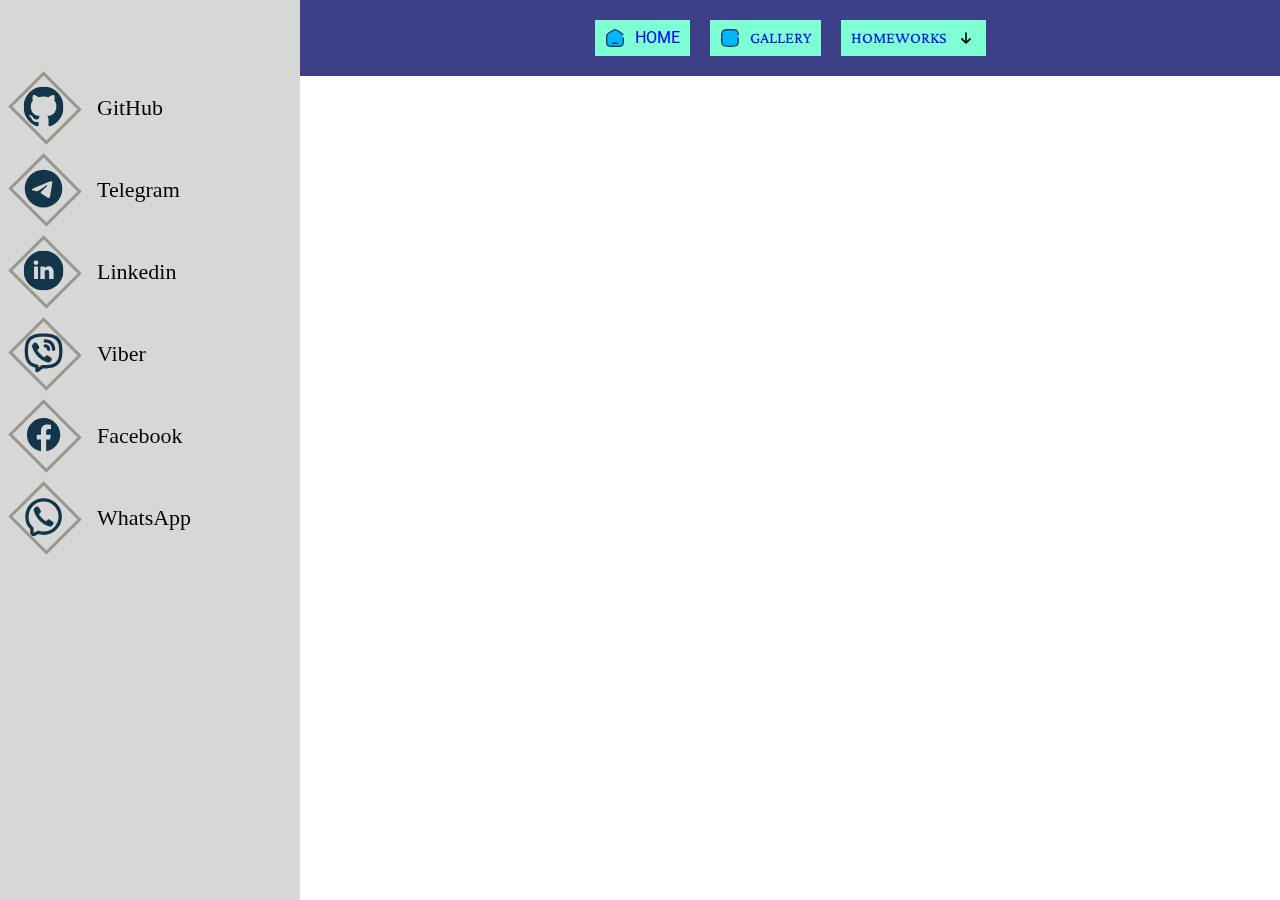
<file: index.html>
<!DOCTYPE html>
<html lang="en">


<head>
    <meta charset="UTF-8">
    <meta name="viewport" content="width=device-width, initial-scale=1.0">
    <link rel="preconnect" href="https://fonts.googleapis.com">
<link rel="preconnect" href="https://fonts.gstatic.com" crossorigin>
<link href="https://fonts.googleapis.com/css2?family=Architects+Daughter&family=Roboto&display=swap" rel="stylesheet">
<link rel="stylesheet" href="https://fonts.googleapis.com/css2?family=Crimson+Pro">
<link rel="preconnect" href="https://fonts.googleapis.com">
<link rel="preconnect" href="https://fonts.gstatic.com" crossorigin>
<link href="https://fonts.googleapis.com/css2?family=Courgette&display=swap" rel="stylesheet">
    <title>Document</title>
    <link rel="stylesheet" href="../css/styles.css">
</head>
<body>
    <div class="sidebar">
		<ul class="sidebar-list">
			<li>
				<a class="sidebar-link" href="#">
					<span>
						<svg>
							<use href="../images/icons/sprite.svg#github"></use>
						</svg>
					</span>
					GitHub
				</a>
			</li>
            <li>
				<a class="sidebar-link" href="#">
					<span>
						<svg>
							<use href="../images/icons/sprite.svg#telegram"></use>
						</svg>
					</span>
					Telegram
				</a>
			</li>
            <li>
				<a class="sidebar-link" href="#">
					<span>
						<svg>
							<use href="../images/icons/sprite.svg#linkedin"></use>
						</svg>
					</span>
					Linkedin
				</a>
			</li>
            <li>
            <a class="sidebar-link" href="#">
                <span>
                    <svg>
                        <use href="../images/icons/sprite.svg#viber"></use>
                    </svg>
                </span>
                Viber
            </a>
        </li>
        <li>
            <a class="sidebar-link" href="#">
                <span>
                    <svg>
                        <use href="../images/icons/sprite.svg#facebook"></use>
                    </svg>
                </span>
                Facebook
            </a>
        </li>
        <li>
            <a class="sidebar-link" href="#">
                <span>
                    <svg>
                        <use href="../images/icons/sprite.svg#whatsapp"></use>
                    </svg>
                </span>
                WhatsApp
            </a>
        </li>
		</ul>
	</div>
   <div class="wrap">
    <header class="header">
        <div class="container">
            <ul class="list">
                <li>
                    <a href="../index.html" class="background">
                        <svg class="icon">
                            <use href="#home"></use>
                        </svg>
                        Home
                    </a>
                </li>
                <li>
                    <a href="/main/position.html" class="background-1">
                        <svg class="icon">
                            <use href="#gallery"></use>
                        </svg>
                        Gallery
                    </a>
                </li>
                <li>
                    <a href="#" class="background-2">
                        <svg class="icon-1">
                            <use href="#down"></use>
                        </svg>
                        Homeworks
                    </a>
                    <ul class="works">
                        <li>
                            <a href="/main/table.html">table</a>
                        </li>
                        <li>
                            <a href="/main/block.html">inline-block</a>
                        </li>
                        <li>
                            <a href="/main/float.html">float</a>
                        </li>
                        <li>
                            <a href="#" class="background-3">
                                <svg class="icon-1">
                                    <use href="#right"></use>
                                </svg>
                                layauts
                            </a>
                            <ul class="layauts">
                                <li>
                                    <a href="/main/flex.html">flex</a>
                                </li>
                            </ul>
                        </li> 
                    </ul>
                </li>
            </ul>
        </div>
            </header>
   </div>
    <svg xmlns="http://www.w3.org/2000/svg">
        <symbol viewBox="0 0 24 24" id="home">
            <path stroke="#1C274C" stroke-linecap="round" stroke-width="1.5" d="M22 12.204v1.521c0 3.9 0 5.851-1.172 7.063C19.657 22 17.771 22 14 22h-4c-3.771 0-5.657 0-6.828-1.212C2 19.576 2 17.626 2 13.725v-1.521c0-2.289 0-3.433.52-4.381.518-.949 1.467-1.537 3.364-2.715l2-1.241C9.889 2.622 10.892 2 12 2c1.108 0 2.11.622 4.116 1.867l2 1.241c1.897 1.178 2.846 1.766 3.365 2.715M15 18H9"/>
    </symbol>
    <symbol viewBox="0 0 24 24" id="gallery"> 
        <circle cx="16" cy="8" r="2" stroke="#1C274C" stroke-width="1.5"/>
        <path stroke="#1C274C" stroke-linecap="round" stroke-width="1.5" d="m2 12.5 1.752-1.533a2.3 2.3 0 0 1 3.14.105l4.29 4.29a2 2 0 0 0 2.564.222l.299-.21a3 3 0 0 1 3.731.225L21 18.5"/>
        <path stroke="#1C274C" stroke-linecap="round" stroke-width="1.5" d="M22 12c0 4.714 0 7.071-1.465 8.535C19.072 22 16.714 22 12 22s-7.071 0-8.536-1.465C2 19.072 2 16.714 2 12s0-7.071 1.464-8.536C4.93 2 7.286 2 12 2c4.714 0 7.071 0 8.535 1.464.974.974 1.3 2.343 1.41 4.536"/>
    </symbol>
    <symbol viewBox="0 0 24 24" id="down">
        <path stroke="#000" stroke-linecap="round" stroke-linejoin="round" stroke-width="2" d="M12 6v12m0 0-5-5m5 5 5-5"/>
</symbol>
<symbol viewBox="0 0 24 24" id="right">
    <path stroke="#000" stroke-linecap="round" stroke-linejoin="round" stroke-width="2" d="M6 12h12m0 0-5-5m5 5-5 5"/>
</symbol>
    </svg>
</body>
</html>
</file>
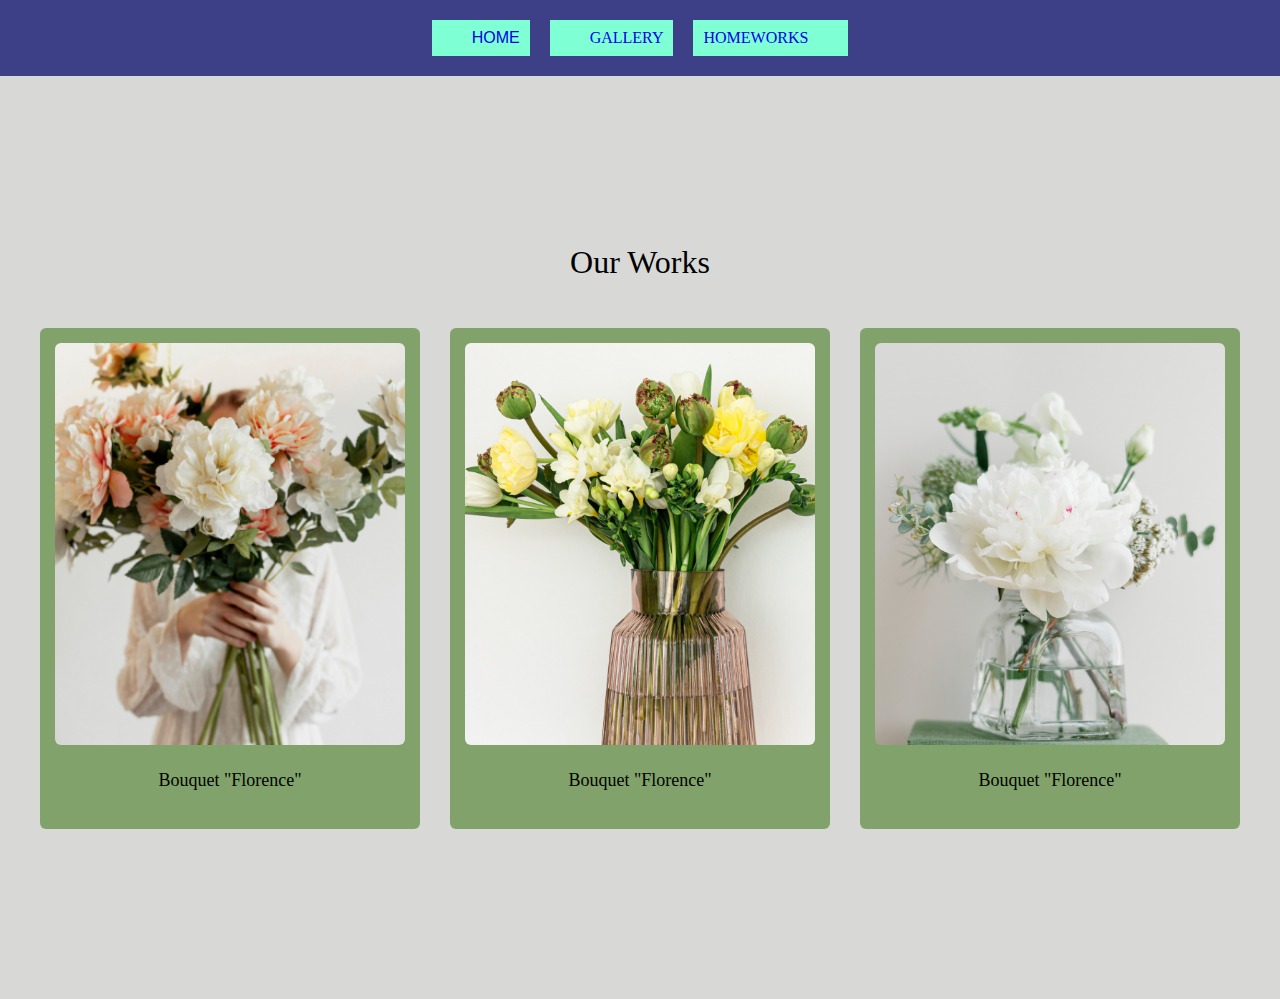
<file: header/position.html>
<!DOCTYPE html>
<html lang="en">
<head>
    <meta charset="UTF-8">
    <meta name="viewport" content="width=device-width, initial-scale=1.0">
    <title>Document</title>
    <link rel="stylesheet" href="../css/styles.css">
</head>
<body>
    <header class="header">
        <div class="container">
            <ul class="list">
                <li>
                    <a href="../header/header.html">Home</a>
                </li>
                <li>
                    <a href="../header/position.html">Gallery</a>
                </li>
                <li>
                    <a href="#">Homeworks</a>
                    <ul class="works">
                        <li>
                            <a href="../header/table.html">table</a>
                        </li>
                        <li>
                            <a href="../header/block.html">inline-block</a>
                        </li>
                        <li>
                            <a href="../header/float.html">float</a>
                        </li>
                        <li>
                            <a href="#">layauts</a>
                            <ul class="layauts">
                                <li>
                                    <a href="../header/flex.html">flex</a>
                                </li>
                            </ul>
                        </li> 
                    </ul>
                </li>
            </ul>
        </div>
            </header>
    <section class="feature">
        <div class="gallery-container">
            <h2 class="feature-title subtitle">Our Works</h2>
            <div class="feature-cards">
                <div class="feature-card">
                    <div class="feature-card-1">
                        <img src="../images/Rectangle 87.jpg" alt="card" width="320" height="402">
                    </div>
                    <p>Lorem ipsum dolor sit amet consectetur adipisicing elit. Ullam vel atque repellendus dolor eos accusamus autem similique. Iusto, impedit nisi ut vel laborum nulla! Omnis numquam cum totam sapiente natus?Lorem ipsum dolor sit amet consectetur adipisicing elit. Ullam vel atque repellendus dolor eos accusamus autem similique. Iusto, impedit nisi ut vel laborum nulla! Omnis numquam cum totam sapiente natus?Lorem ipsum dolor sit amet consectetur adipisicing elit. Ullam vel atque repellendus dolor eos accusamus autem similique. Iusto, impedit nisi ut vel laborum nulla! Omnis numquam cum totam sapiente natus?Lorem ipsum dolor sit amet consectetur adipisicing elit. Ullam vel atque repellendus dolor eos accusamus autem similique. Iusto, impedit nisi ut vel laborum nulla! Omnis numquam cum totam sapiente natus?Lorem ipsum dolor sit amet consectetur adipisicing elit. Ullam vel atque repellendus dolor eos accusamus autem similique. Iusto, impedit nisi ut vel laborum nulla! Omnis numquam cum totam sapiente natus?Lorem ipsum dolor sit amet consectetur adipisicing elit. Ullam vel atque repellendus dolor eos accusamus autem similique. Iusto, impedit nisi ut vel laborum nulla! Omnis numquam cum totam sapiente natus?</p>
                    <h3 class="feature-card-title">Bouquet "Florence"</h3>
                </div>
                <div class="feature-card">
                    <div class="feature-card-1">
                        <img src="../images/glass-vase-with-flowers-in-the-interior-of-the-room 1.jpg" alt="card" width="320" height="402">
                    </div>
                    <p>Lorem ipsum dolor sit amet consectetur adipisicing elit. Ullam vel atque repellendus dolor eos accusamus autem similique. Iusto, impedit nisi ut vel laborum nulla! Omnis numquam cum totam sapiente natus?Lorem ipsum dolor sit amet consectetur adipisicing elit. Ullam vel atque repellendus dolor eos accusamus autem similique. Iusto, impedit nisi ut vel laborum nulla! Omnis numquam cum totam sapiente natus?Lorem ipsum dolor sit amet consectetur adipisicing elit. Ullam vel atque repellendus dolor eos accusamus autem similique. Iusto, impedit nisi ut vel laborum nulla! Omnis numquam cum totam sapiente natus?Lorem ipsum dolor sit amet consectetur adipisicing elit. Ullam vel atque repellendus dolor eos accusamus autem similique. Iusto, impedit nisi ut vel laborum nulla! Omnis numquam cum totam sapiente natus?Lorem ipsum dolor sit amet consectetur adipisicing elit. Ullam vel atque repellendus dolor eos accusamus autem similique. Iusto, impedit nisi ut vel laborum nulla! Omnis numquam cum totam sapiente natus?Lorem ipsum dolor sit amet consectetur adipisicing elit. Ullam vel atque repellendus dolor eos accusamus autem similique. Iusto, impedit nisi ut vel laborum nulla! Omnis numquam cum totam sapiente natus?</p>
                    <h3 class="feature-card-title">Bouquet "Florence"</h3>
                </div>
                <div class="feature-card">
                    <div class="feature-card-1">
                        <img src="../images/Rectangle 82.jpg" alt="card" width="320" height="402">
                    </div>
                    <p>Lorem ipsum dolor sit amet consectetur adipisicing elit. Ullam vel atque repellendus dolor eos accusamus autem similique. Iusto, impedit nisi ut vel laborum nulla! Omnis numquam cum totam sapiente natus?Lorem ipsum dolor sit amet consectetur adipisicing elit. Ullam vel atque repellendus dolor eos accusamus autem similique. Iusto, impedit nisi ut vel laborum nulla! Omnis numquam cum totam sapiente natus?Lorem ipsum dolor sit amet consectetur adipisicing elit. Ullam vel atque repellendus dolor eos accusamus autem similique. Iusto, impedit nisi ut vel laborum nulla! Omnis numquam cum totam sapiente natus?Lorem ipsum dolor sit amet consectetur adipisicing elit. Ullam vel atque repellendus dolor eos accusamus autem similique. Iusto, impedit nisi ut vel laborum nulla! Omnis numquam cum totam sapiente natus?Lorem ipsum dolor sit amet consectetur adipisicing elit. Ullam vel atque repellendus dolor eos accusamus autem similique. Iusto, impedit nisi ut vel laborum nulla! Omnis numquam cum totam sapiente natus?Lorem ipsum dolor sit amet consectetur adipisicing elit. Ullam vel atque repellendus dolor eos accusamus autem similique. Iusto, impedit nisi ut vel laborum nulla! Omnis numquam cum totam sapiente natus?</p>
                    <h3 class="feature-card-title">Bouquet "Florence"</h3>
                </div>
            </div>
        </div>
            </section>
</body>
</html>
</file>
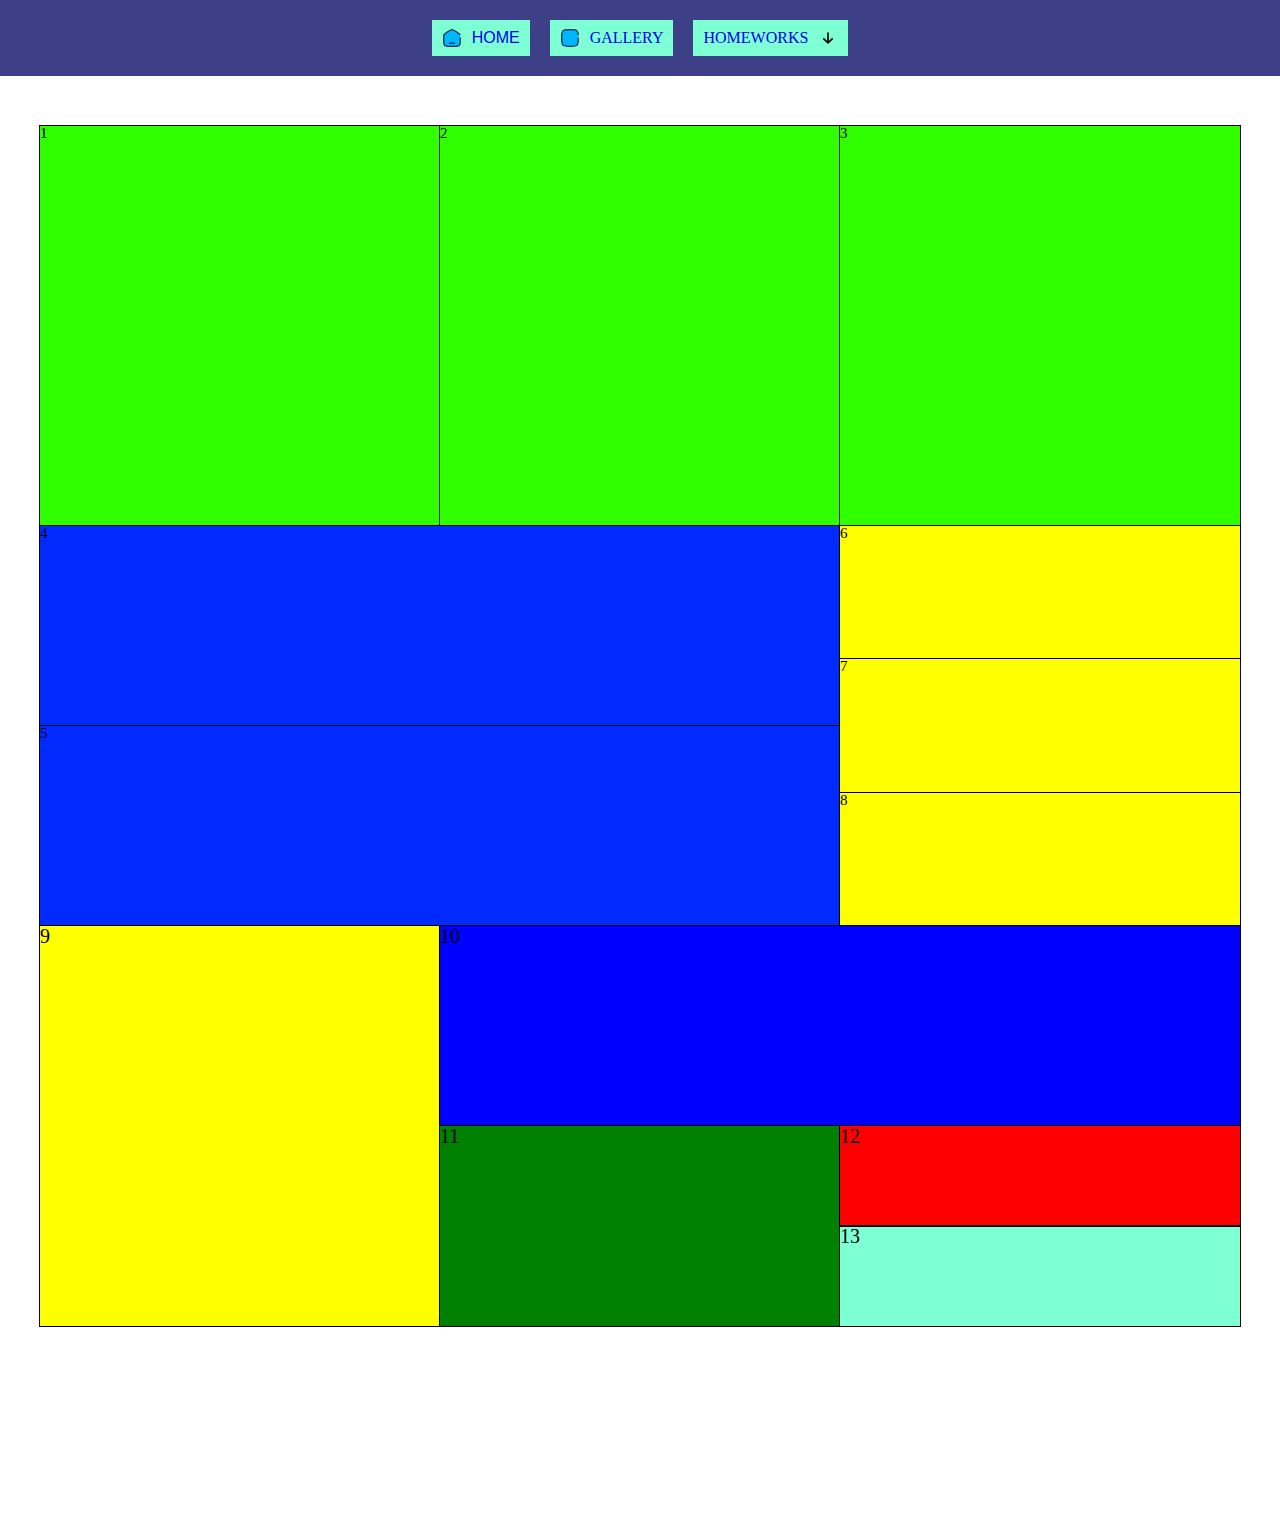
<file: main/block.html>
<!DOCTYPE html>
<html lang="en">

<head>
    <meta charset="UTF-8">
    <meta name="viewport" content="width=device-width, initial-scale=1.0">
    <title>Document</title>
    <link rel="stylesheet" href="../css/styles.css">
</head>

<body>
    <header class="header">
        <div class="container">
            <ul class="list">
                <li>
                    <a href="../index.html" class="background">
                        <svg class="icon">
                            <use href="#home"></use>
                        </svg>
                        Home
                    </a>
                </li>
                <li>
                    <a href="/main/position.html" class="background-1">
                        <svg class="icon">
                            <use href="#gallery"></use>
                        </svg>
                        Gallery
                    </a>
                </li>
                <li>
                    <a href="#" class="background-2">
                        <svg class="icon-1">
                            <use href="#down"></use>
                        </svg>
                        Homeworks
                    </a>
                    <ul class="works">
                        <li>
                            <a href="/main/table.html">table</a>
                        </li>
                        <li>
                            <a href="/main/block.html">inline-block</a>
                        </li>
                        <li>
                            <a href="/main/float.html">float</a>
                        </li>
                        <li>
                            <a href="#" class="background-3">
                                <svg class="icon-1">
                                    <use href="#right"></use>
                                </svg>
                                layauts
                            </a>
                            <ul class="layauts">
                                <li>
                                    <a href="/main/flex.html">flex</a>
                                </li>
                            </ul>
                        </li> 
                    </ul>
                </li>
            </ul>
        </div>
            </header>
    <div class="block-container">
        <div class="first">
            <div>1</div>
            <div>2</div>
            <div>3</div>
        </div>
        <div class="second">
            <div class="tu">
                <div>4</div>
                <div>5</div>
            </div>
            <div class="ut">
                <div>6</div>
                <div>7</div>
                <div>8</div>
            </div>
        </div>
        <div class="wrapper">
            <div class="block-1">9
            </div>
            <div class="block-2">
              <div class="block-3">10
              </div>
              <div class="block-4">11
              </div>
              <div class="block-5">12
                <div class="block-6">12
                </div>
                <div class="block-7">13
                </div>
              </div>
            </div>
          </div>
        </div>
        <svg xmlns="http://www.w3.org/2000/svg">
            <symbol viewBox="0 0 24 24" id="home">
                <path stroke="#1C274C" stroke-linecap="round" stroke-width="1.5" d="M22 12.204v1.521c0 3.9 0 5.851-1.172 7.063C19.657 22 17.771 22 14 22h-4c-3.771 0-5.657 0-6.828-1.212C2 19.576 2 17.626 2 13.725v-1.521c0-2.289 0-3.433.52-4.381.518-.949 1.467-1.537 3.364-2.715l2-1.241C9.889 2.622 10.892 2 12 2c1.108 0 2.11.622 4.116 1.867l2 1.241c1.897 1.178 2.846 1.766 3.365 2.715M15 18H9"/>
        </symbol>
        <symbol viewBox="0 0 24 24" id="gallery"> 
            <circle cx="16" cy="8" r="2" stroke="#1C274C" stroke-width="1.5"/>
            <path stroke="#1C274C" stroke-linecap="round" stroke-width="1.5" d="m2 12.5 1.752-1.533a2.3 2.3 0 0 1 3.14.105l4.29 4.29a2 2 0 0 0 2.564.222l.299-.21a3 3 0 0 1 3.731.225L21 18.5"/>
            <path stroke="#1C274C" stroke-linecap="round" stroke-width="1.5" d="M22 12c0 4.714 0 7.071-1.465 8.535C19.072 22 16.714 22 12 22s-7.071 0-8.536-1.465C2 19.072 2 16.714 2 12s0-7.071 1.464-8.536C4.93 2 7.286 2 12 2c4.714 0 7.071 0 8.535 1.464.974.974 1.3 2.343 1.41 4.536"/>
        </symbol>
        <symbol viewBox="0 0 24 24" id="down">
            <path stroke="#000" stroke-linecap="round" stroke-linejoin="round" stroke-width="2" d="M12 6v12m0 0-5-5m5 5 5-5"/>
    </symbol>
    <symbol viewBox="0 0 24 24" id="right">
        <path stroke="#000" stroke-linecap="round" stroke-linejoin="round" stroke-width="2" d="M6 12h12m0 0-5-5m5 5-5 5"/>
    </symbol>
        </svg>
</body>

</html>
</file>
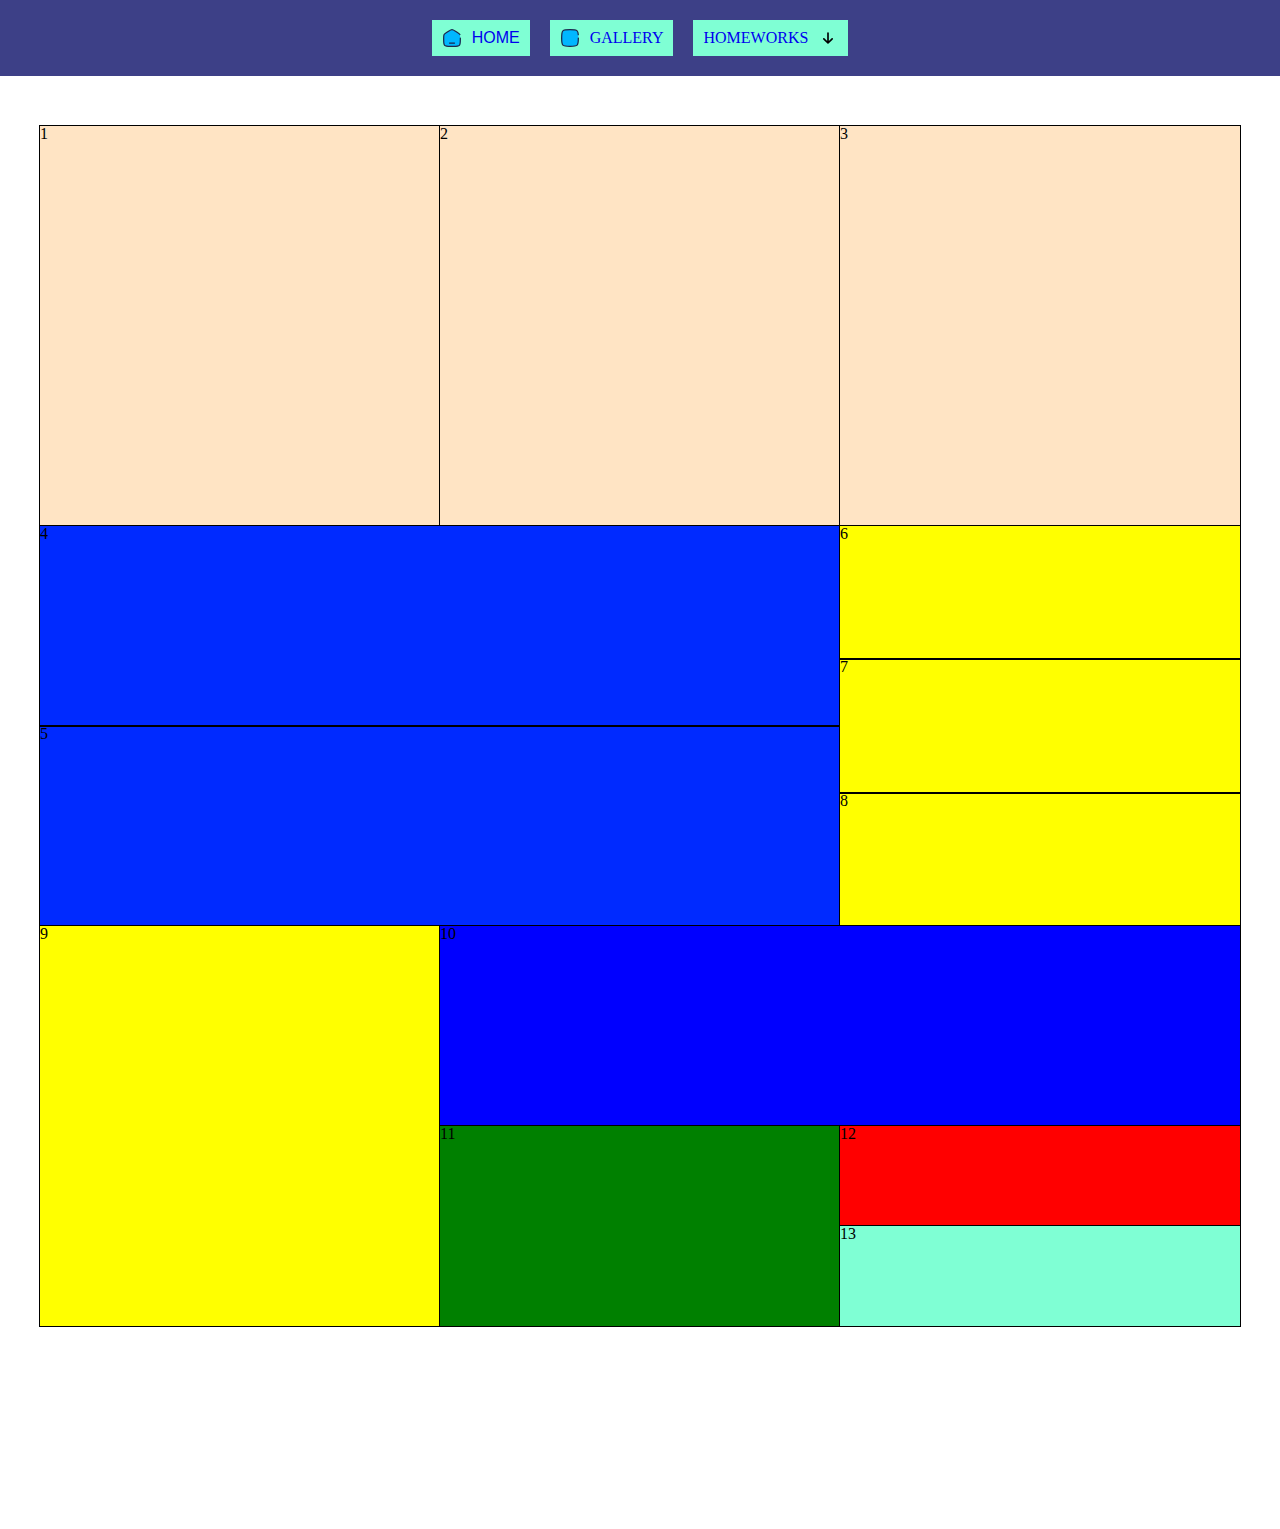
<file: main/flex.html>
<!DOCTYPE html>
<html lang="en">

<head>
    <meta charset="UTF-8">
    <meta name="viewport" content="width=device-width, initial-scale=1.0">
    <title>Document</title>
    <link rel="stylesheet" href="../css/styles.css">
</head>

<body>
    <header class="header">
        <div class="container">
            <ul class="list">
                <li>
                    <a href="../index.html" class="background">
                        <svg class="icon">
                            <use href="#home"></use>
                        </svg>
                        Home
                    </a>
                </li>
                <li>
                    <a href="/main/position.html" class="background-1">
                        <svg class="icon">
                            <use href="#gallery"></use>
                        </svg>
                        Gallery
                    </a>
                </li>
                <li>
                    <a href="#" class="background-2">
                        <svg class="icon-1">
                            <use href="#down"></use>
                        </svg>
                        Homeworks
                    </a>
                    <ul class="works">
                        <li>
                            <a href="/main/table.html">table</a>
                        </li>
                        <li>
                            <a href="/main/block.html">inline-block</a>
                        </li>
                        <li>
                            <a href="/main/float.html">float</a>
                        </li>
                        <li>
                            <a href="#" class="background-3">
                                <svg class="icon-1">
                                    <use href="#right"></use>
                                </svg>
                                layauts
                            </a>
                            <ul class="layauts">
                                <li>
                                    <a href="/main/flex.html">flex</a>
                                </li>
                            </ul>
                        </li> 
                    </ul>
                </li>
            </ul>
        </div>
            </header>
    <div class="flex-container">
        <div class="flex-first">
            <div>1</div>
            <div>2</div>
            <div>3</div>
        </div>
        <div class="flex-second">
            <div class="flex-tu">
                <div>4</div>
                <div>5</div>
            </div>
            <div class="flex-ut">
                <div>6</div>
                <div>7</div>
                <div>8</div>
            </div>
        </div>
        <div class="flex-third">
            <div class="flex-block-1">9
            </div>
            <div class="flex-block-2">
                <div class="flex-block-3">10
                </div>
                <div class="flex-block-4">11
                </div>
                <div class="flex-block-5">
                    <div class="flex-block-6">12
                    </div>
                    <div class="flex-block-7">13
                    </div>
                </div>
            </div>
        </div>
    </div>
    <svg xmlns="http://www.w3.org/2000/svg">
        <symbol viewBox="0 0 24 24" id="home">
            <path stroke="#1C274C" stroke-linecap="round" stroke-width="1.5" d="M22 12.204v1.521c0 3.9 0 5.851-1.172 7.063C19.657 22 17.771 22 14 22h-4c-3.771 0-5.657 0-6.828-1.212C2 19.576 2 17.626 2 13.725v-1.521c0-2.289 0-3.433.52-4.381.518-.949 1.467-1.537 3.364-2.715l2-1.241C9.889 2.622 10.892 2 12 2c1.108 0 2.11.622 4.116 1.867l2 1.241c1.897 1.178 2.846 1.766 3.365 2.715M15 18H9"/>
    </symbol>
    <symbol viewBox="0 0 24 24" id="gallery"> 
        <circle cx="16" cy="8" r="2" stroke="#1C274C" stroke-width="1.5"/>
        <path stroke="#1C274C" stroke-linecap="round" stroke-width="1.5" d="m2 12.5 1.752-1.533a2.3 2.3 0 0 1 3.14.105l4.29 4.29a2 2 0 0 0 2.564.222l.299-.21a3 3 0 0 1 3.731.225L21 18.5"/>
        <path stroke="#1C274C" stroke-linecap="round" stroke-width="1.5" d="M22 12c0 4.714 0 7.071-1.465 8.535C19.072 22 16.714 22 12 22s-7.071 0-8.536-1.465C2 19.072 2 16.714 2 12s0-7.071 1.464-8.536C4.93 2 7.286 2 12 2c4.714 0 7.071 0 8.535 1.464.974.974 1.3 2.343 1.41 4.536"/>
    </symbol>
    <symbol viewBox="0 0 24 24" id="down">
        <path stroke="#000" stroke-linecap="round" stroke-linejoin="round" stroke-width="2" d="M12 6v12m0 0-5-5m5 5 5-5"/>
</symbol>
<symbol viewBox="0 0 24 24" id="right">
    <path stroke="#000" stroke-linecap="round" stroke-linejoin="round" stroke-width="2" d="M6 12h12m0 0-5-5m5 5-5 5"/>
</symbol>
    </svg>
</body>

</html>
</file>
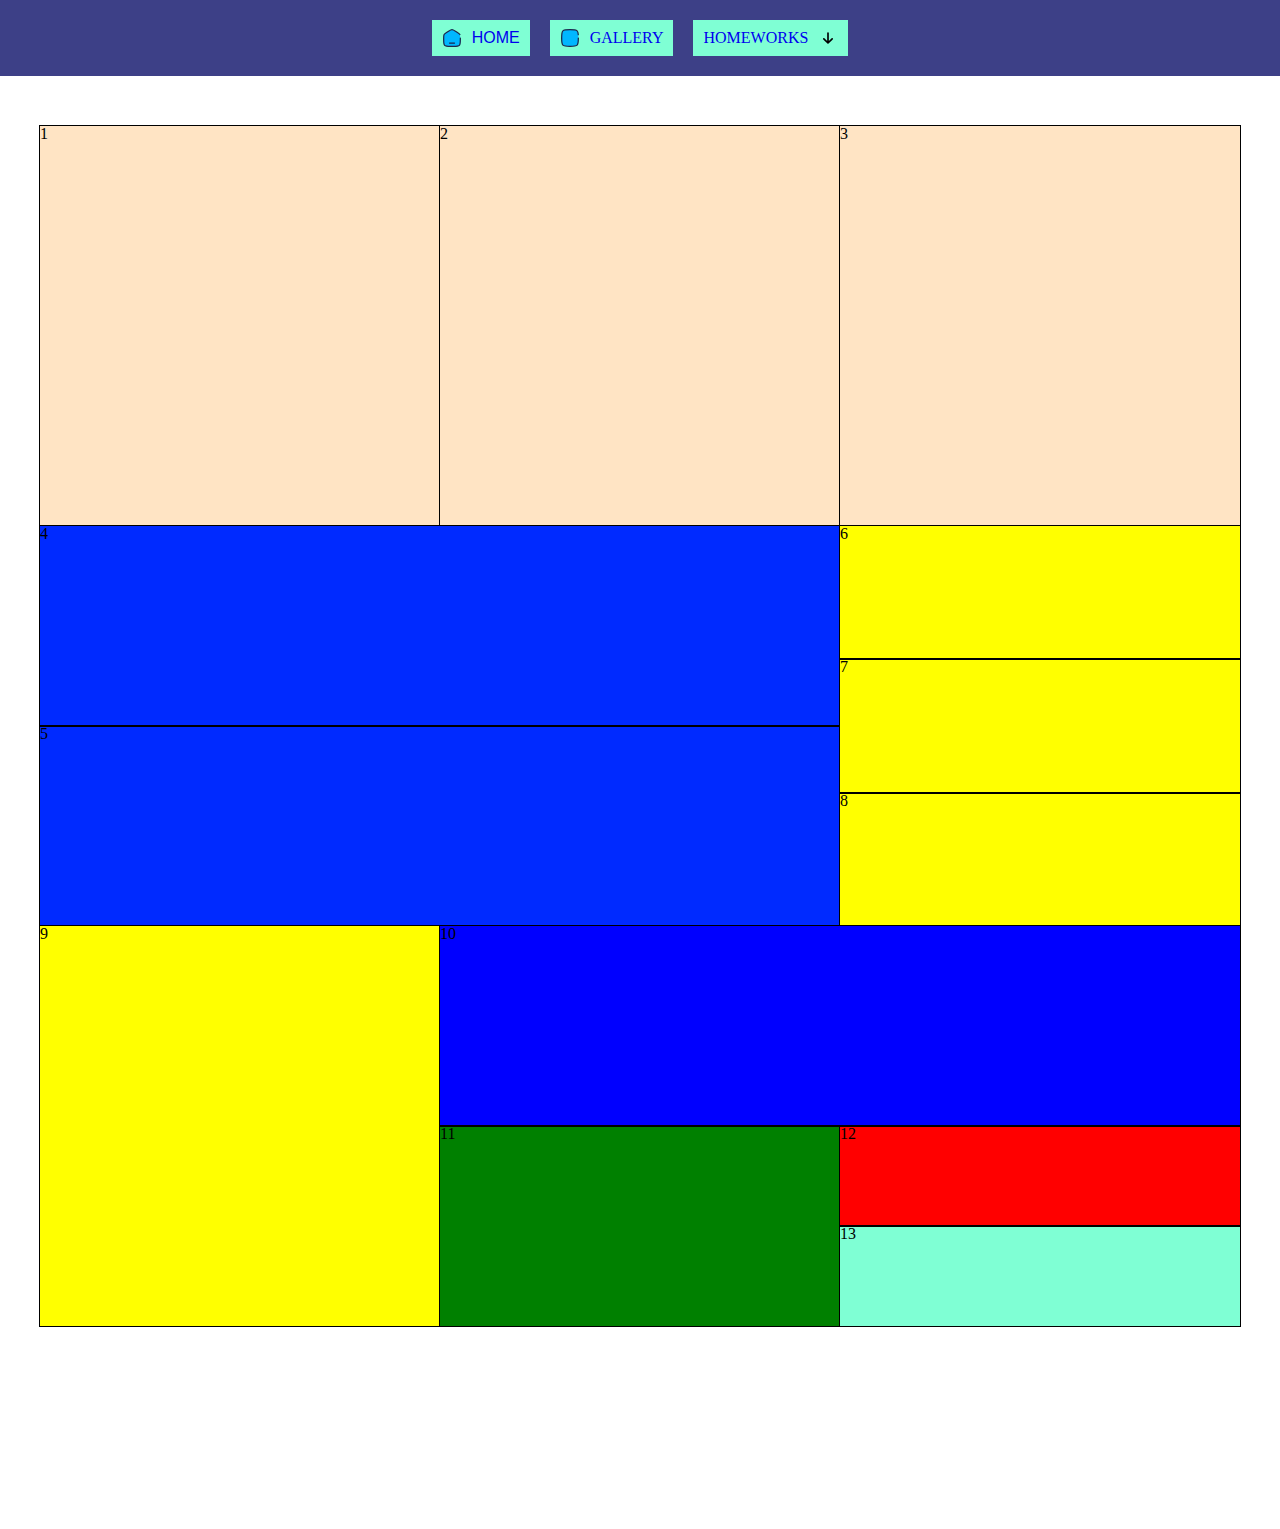
<file: main/float.html>
<!DOCTYPE html>
<html lang="en">

<head>
    <meta charset="UTF-8">
    <meta name="viewport" content="width=device-width, initial-scale=1.0">
    <title>Document</title>
    <link rel="stylesheet" href="../css/styles.css">
</head>

<body>
    <header class="header">
        <div class="container">
            <ul class="list">
                <li>
                    <a href="../index.html" class="background">
                        <svg class="icon">
                            <use href="#home"></use>
                        </svg>
                        Home
                    </a>
                </li>
                <li>
                    <a href="/main/position.html" class="background-1">
                        <svg class="icon">
                            <use href="#gallery"></use>
                        </svg>
                        Gallery
                    </a>
                </li>
                <li>
                    <a href="#" class="background-2">
                        <svg class="icon-1">
                            <use href="#down"></use>
                        </svg>
                        Homeworks
                    </a>
                    <ul class="works">
                        <li>
                            <a href="/main/table.html">table</a>
                        </li>
                        <li>
                            <a href="/main/block.html">inline-block</a>
                        </li>
                        <li>
                            <a href="/main/float.html">float</a>
                        </li>
                        <li>
                            <a href="#" class="background-3">
                                <svg class="icon-1">
                                    <use href="#right"></use>
                                </svg>
                                layauts
                            </a>
                            <ul class="layauts">
                                <li>
                                    <a href="/main/flex.html">flex</a>
                                </li>
                            </ul>
                        </li> 
                    </ul>
                </li>
            </ul>
        </div>
            </header>
    <div class="float-container">
        <div class="float-first clearfix">
            <div>1</div>
            <div>2</div>
            <div>3</div>
        </div>
        <div class="float-second clearfix">
            <div class="float-tu clearfix">
                <div>4</div>
                <div>5</div>
            </div>
            <div class="float-ut clearfix">
                <div>6</div>
                <div>7</div>
                <div>8</div>
            </div>
        </div>
        <div class="float-third clearfix">
            <div class="float-block-1">9
            </div>
            <div class="float-block-2">
                <div class="float-block-3">10
                </div>
                <div class="float-block-4">11
                </div>
                <div class="float-block-5">
                    <div class="float-block-6">12
                    </div>
                    <div class="float-block-7">13
                    </div>
                </div>
            </div>
        </div>
    </div>
    <svg xmlns="http://www.w3.org/2000/svg">
        <symbol viewBox="0 0 24 24" id="home">
            <path stroke="#1C274C" stroke-linecap="round" stroke-width="1.5" d="M22 12.204v1.521c0 3.9 0 5.851-1.172 7.063C19.657 22 17.771 22 14 22h-4c-3.771 0-5.657 0-6.828-1.212C2 19.576 2 17.626 2 13.725v-1.521c0-2.289 0-3.433.52-4.381.518-.949 1.467-1.537 3.364-2.715l2-1.241C9.889 2.622 10.892 2 12 2c1.108 0 2.11.622 4.116 1.867l2 1.241c1.897 1.178 2.846 1.766 3.365 2.715M15 18H9"/>
    </symbol>
    <symbol viewBox="0 0 24 24" id="gallery"> 
        <circle cx="16" cy="8" r="2" stroke="#1C274C" stroke-width="1.5"/>
        <path stroke="#1C274C" stroke-linecap="round" stroke-width="1.5" d="m2 12.5 1.752-1.533a2.3 2.3 0 0 1 3.14.105l4.29 4.29a2 2 0 0 0 2.564.222l.299-.21a3 3 0 0 1 3.731.225L21 18.5"/>
        <path stroke="#1C274C" stroke-linecap="round" stroke-width="1.5" d="M22 12c0 4.714 0 7.071-1.465 8.535C19.072 22 16.714 22 12 22s-7.071 0-8.536-1.465C2 19.072 2 16.714 2 12s0-7.071 1.464-8.536C4.93 2 7.286 2 12 2c4.714 0 7.071 0 8.535 1.464.974.974 1.3 2.343 1.41 4.536"/>
    </symbol>
    <symbol viewBox="0 0 24 24" id="down">
        <path stroke="#000" stroke-linecap="round" stroke-linejoin="round" stroke-width="2" d="M12 6v12m0 0-5-5m5 5 5-5"/>
</symbol>
<symbol viewBox="0 0 24 24" id="right">
    <path stroke="#000" stroke-linecap="round" stroke-linejoin="round" stroke-width="2" d="M6 12h12m0 0-5-5m5 5-5 5"/>
</symbol>
    </svg>
</body>

</html>
</file>
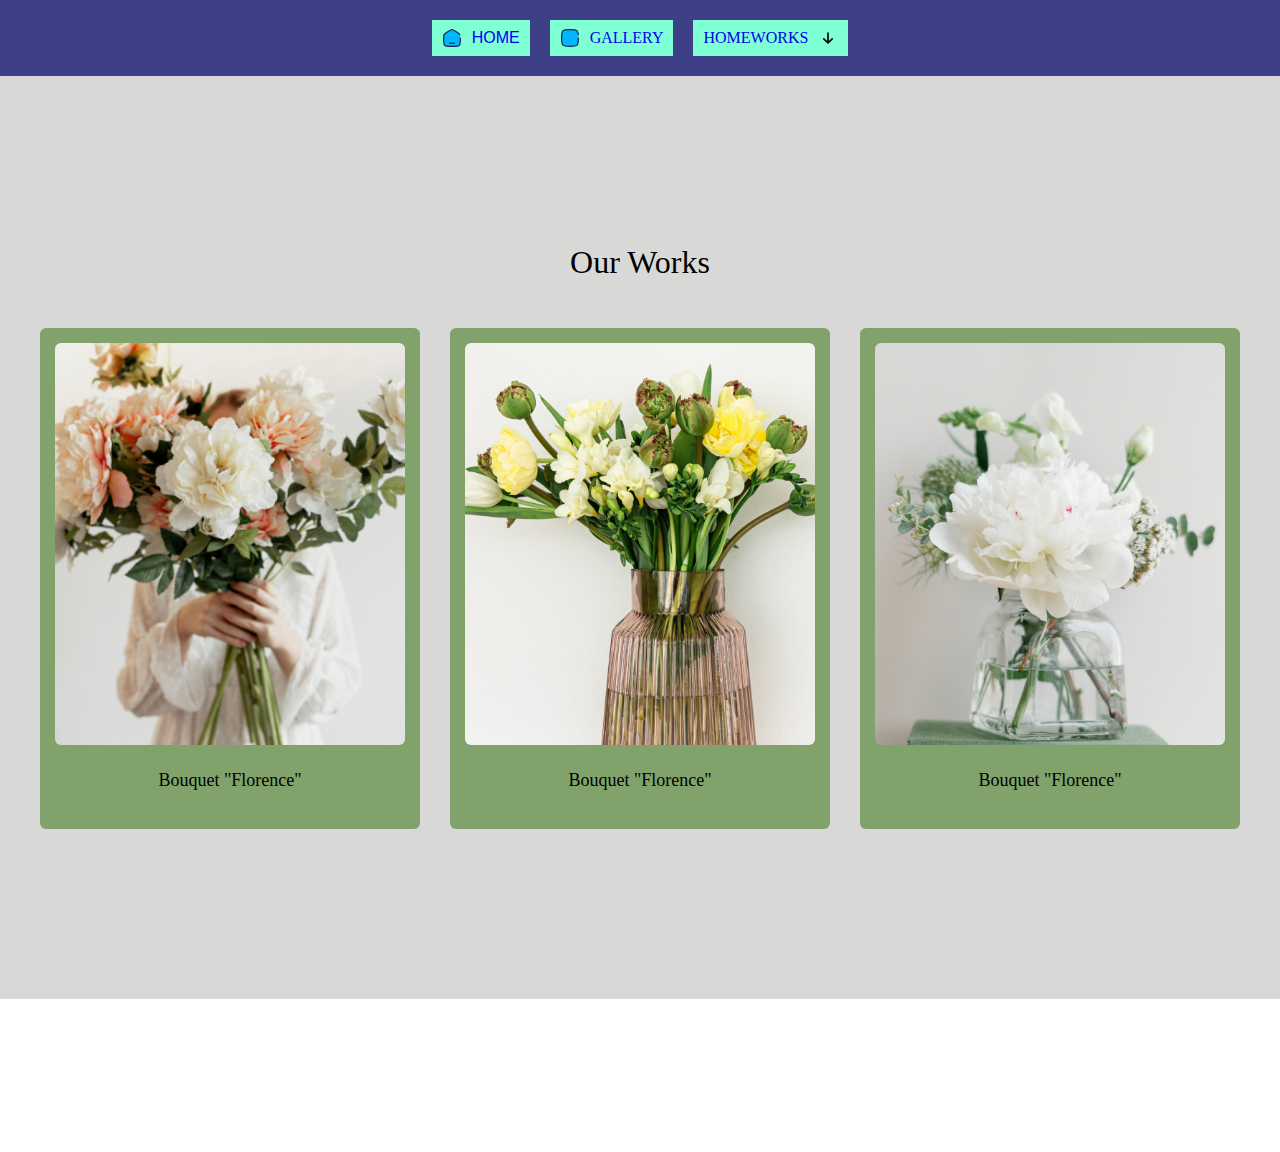
<file: main/position.html>
<!DOCTYPE html>
<html lang="en">
<head>
    <meta charset="UTF-8">
    <meta name="viewport" content="width=device-width, initial-scale=1.0">
    <title>Document</title>
    <link rel="stylesheet" href="../css/styles.css">
</head>
<body>
    <header class="header">
        <div class="container">
            <ul class="list">
                <li>
                    <a href="../index.html" class="background">
                        <svg class="icon">
                            <use href="#home"></use>
                        </svg>
                        Home
                    </a>
                </li>
                <li>
                    <a href="/main/position.html" class="background-1">
                        <svg class="icon">
                            <use href="#gallery"></use>
                        </svg>
                        Gallery
                    </a>
                </li>
                <li>
                    <a href="#" class="background-2">
                        <svg class="icon-1">
                            <use href="#down"></use>
                        </svg>
                        Homeworks
                    </a>
                    <ul class="works">
                        <li>
                            <a href="/main/table.html">table</a>
                        </li>
                        <li>
                            <a href="/main/block.html">inline-block</a>
                        </li>
                        <li>
                            <a href="/main/float.html">float</a>
                        </li>
                        <li>
                            <a href="#" class="background-3">
                                <svg class="icon-1">
                                    <use href="#right"></use>
                                </svg>
                                layauts
                            </a>
                            <ul class="layauts">
                                <li>
                                    <a href="/main/flex.html">flex</a>
                                </li>
                            </ul>
                        </li> 
                    </ul>
                </li>
            </ul>
        </div>
            </header>
            
    <section class="feature">
        <div class="gallery-container">
            <h2 class="feature-title subtitle">Our Works</h2>
            <div class="feature-cards">
                <div class="feature-card">
                    <div class="feature-card-1">
                        <img src="../images/Rectangle 87.jpg" alt="card" width="320" height="402">
                    </div>
                    <p>Lorem ipsum dolor sit amet consectetur adipisicing elit. Ullam vel atque repellendus dolor eos accusamus autem similique. Iusto, impedit nisi ut vel laborum nulla! Omnis numquam cum totam sapiente natus?Lorem ipsum dolor sit amet consectetur adipisicing elit. Ullam vel atque repellendus dolor eos accusamus autem similique. Iusto, impedit nisi ut vel laborum nulla! Omnis numquam cum totam sapiente natus?Lorem ipsum dolor sit amet consectetur adipisicing elit. Ullam vel atque repellendus dolor eos accusamus autem similique. Iusto, impedit nisi ut vel laborum nulla! Omnis numquam cum totam sapiente natus?Lorem ipsum dolor sit amet consectetur adipisicing elit. Ullam vel atque repellendus dolor eos accusamus autem similique. Iusto, impedit nisi ut vel laborum nulla! Omnis numquam cum totam sapiente natus?Lorem ipsum dolor sit amet consectetur adipisicing elit. Ullam vel atque repellendus dolor eos accusamus autem similique. Iusto, impedit nisi ut vel laborum nulla! Omnis numquam cum totam sapiente natus?Lorem ipsum dolor sit amet consectetur adipisicing elit. Ullam vel atque repellendus dolor eos accusamus autem similique. Iusto, impedit nisi ut vel laborum nulla! Omnis numquam cum totam sapiente natus?</p>
                    <h3 class="feature-card-title">Bouquet "Florence"</h3>
                </div>
                <div class="feature-card">
                    <div class="feature-card-1">
                        <img src="../images/glass-vase-with-flowers-in-the-interior-of-the-room 1.jpg" alt="card" width="320" height="402">
                    </div>
                    <p>Lorem ipsum dolor sit amet consectetur adipisicing elit. Ullam vel atque repellendus dolor eos accusamus autem similique. Iusto, impedit nisi ut vel laborum nulla! Omnis numquam cum totam sapiente natus?Lorem ipsum dolor sit amet consectetur adipisicing elit. Ullam vel atque repellendus dolor eos accusamus autem similique. Iusto, impedit nisi ut vel laborum nulla! Omnis numquam cum totam sapiente natus?Lorem ipsum dolor sit amet consectetur adipisicing elit. Ullam vel atque repellendus dolor eos accusamus autem similique. Iusto, impedit nisi ut vel laborum nulla! Omnis numquam cum totam sapiente natus?Lorem ipsum dolor sit amet consectetur adipisicing elit. Ullam vel atque repellendus dolor eos accusamus autem similique. Iusto, impedit nisi ut vel laborum nulla! Omnis numquam cum totam sapiente natus?Lorem ipsum dolor sit amet consectetur adipisicing elit. Ullam vel atque repellendus dolor eos accusamus autem similique. Iusto, impedit nisi ut vel laborum nulla! Omnis numquam cum totam sapiente natus?Lorem ipsum dolor sit amet consectetur adipisicing elit. Ullam vel atque repellendus dolor eos accusamus autem similique. Iusto, impedit nisi ut vel laborum nulla! Omnis numquam cum totam sapiente natus?</p>
                    <h3 class="feature-card-title">Bouquet "Florence"</h3>
                </div>
                <div class="feature-card">
                    <div class="feature-card-1">
                        <img src="../images/Rectangle 82.jpg" alt="card" width="320" height="402">
                    </div>
                    <p>Lorem ipsum dolor sit amet consectetur adipisicing elit. Ullam vel atque repellendus dolor eos accusamus autem similique. Iusto, impedit nisi ut vel laborum nulla! Omnis numquam cum totam sapiente natus?Lorem ipsum dolor sit amet consectetur adipisicing elit. Ullam vel atque repellendus dolor eos accusamus autem similique. Iusto, impedit nisi ut vel laborum nulla! Omnis numquam cum totam sapiente natus?Lorem ipsum dolor sit amet consectetur adipisicing elit. Ullam vel atque repellendus dolor eos accusamus autem similique. Iusto, impedit nisi ut vel laborum nulla! Omnis numquam cum totam sapiente natus?Lorem ipsum dolor sit amet consectetur adipisicing elit. Ullam vel atque repellendus dolor eos accusamus autem similique. Iusto, impedit nisi ut vel laborum nulla! Omnis numquam cum totam sapiente natus?Lorem ipsum dolor sit amet consectetur adipisicing elit. Ullam vel atque repellendus dolor eos accusamus autem similique. Iusto, impedit nisi ut vel laborum nulla! Omnis numquam cum totam sapiente natus?Lorem ipsum dolor sit amet consectetur adipisicing elit. Ullam vel atque repellendus dolor eos accusamus autem similique. Iusto, impedit nisi ut vel laborum nulla! Omnis numquam cum totam sapiente natus?</p>
                    <h3 class="feature-card-title">Bouquet "Florence"</h3>
                </div>
            </div>
        </div>
            </section>

            <svg xmlns="http://www.w3.org/2000/svg">
                <symbol viewBox="0 0 24 24" id="home">
                    <path stroke="#1C274C" stroke-linecap="round" stroke-width="1.5" d="M22 12.204v1.521c0 3.9 0 5.851-1.172 7.063C19.657 22 17.771 22 14 22h-4c-3.771 0-5.657 0-6.828-1.212C2 19.576 2 17.626 2 13.725v-1.521c0-2.289 0-3.433.52-4.381.518-.949 1.467-1.537 3.364-2.715l2-1.241C9.889 2.622 10.892 2 12 2c1.108 0 2.11.622 4.116 1.867l2 1.241c1.897 1.178 2.846 1.766 3.365 2.715M15 18H9"/>
            </symbol>
            <symbol viewBox="0 0 24 24" id="gallery"> 
                <circle cx="16" cy="8" r="2" stroke="#1C274C" stroke-width="1.5"/>
                <path stroke="#1C274C" stroke-linecap="round" stroke-width="1.5" d="m2 12.5 1.752-1.533a2.3 2.3 0 0 1 3.14.105l4.29 4.29a2 2 0 0 0 2.564.222l.299-.21a3 3 0 0 1 3.731.225L21 18.5"/>
                <path stroke="#1C274C" stroke-linecap="round" stroke-width="1.5" d="M22 12c0 4.714 0 7.071-1.465 8.535C19.072 22 16.714 22 12 22s-7.071 0-8.536-1.465C2 19.072 2 16.714 2 12s0-7.071 1.464-8.536C4.93 2 7.286 2 12 2c4.714 0 7.071 0 8.535 1.464.974.974 1.3 2.343 1.41 4.536"/>
            </symbol>
            <symbol viewBox="0 0 24 24" id="down">
                <path stroke="#000" stroke-linecap="round" stroke-linejoin="round" stroke-width="2" d="M12 6v12m0 0-5-5m5 5 5-5"/>
        </symbol>
        <symbol viewBox="0 0 24 24" id="right">
            <path stroke="#000" stroke-linecap="round" stroke-linejoin="round" stroke-width="2" d="M6 12h12m0 0-5-5m5 5-5 5"/>
        </symbol>
            </svg>
</body>
</html>
</file>
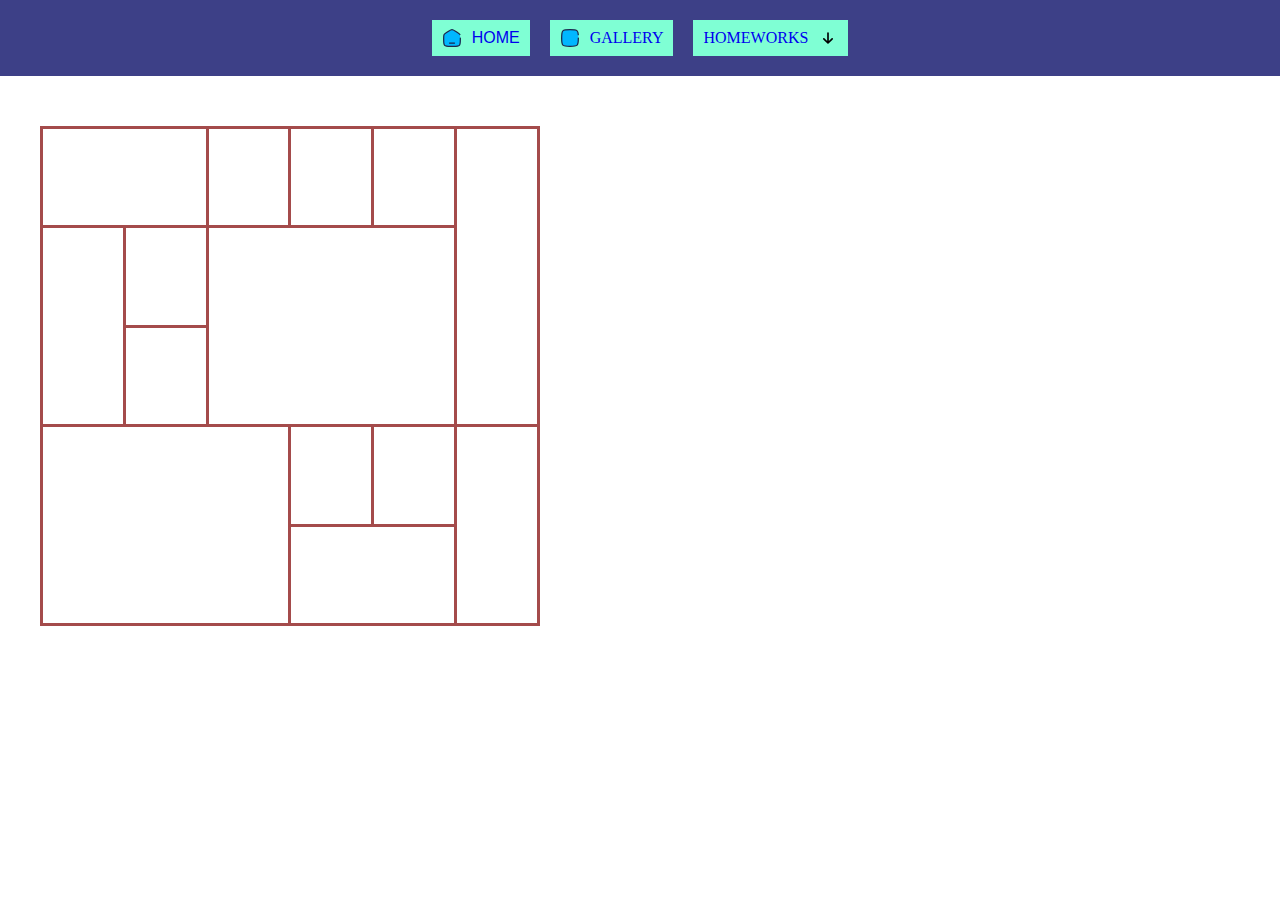
<file: main/table.html>
<!DOCTYPE html>
<html lang="en">
<head>
    <meta charset="UTF-8">
    <meta name="viewport" content="width=device-width, initial-scale=1.0">
    <title>table</title>
<link rel="stylesheet" href="../css/styles.css">
</head>
<body>
    <header class="header">
        <div class="container">
            <ul class="list">
                <li>
                    <a href="../index.html" class="background">
                        <svg class="icon">
                            <use href="#home"></use>
                        </svg>
                        Home
                    </a>
                </li>
                <li>
                    <a href="/main/position.html" class="background-1">
                        <svg class="icon">
                            <use href="#gallery"></use>
                        </svg>
                        Gallery
                    </a>
                </li>
                <li>
                    <a href="#" class="background-2">
                        <svg class="icon-1">
                            <use href="#down"></use>
                        </svg>
                        Homeworks
                    </a>
                    <ul class="works">
                        <li>
                            <a href="/main/table.html">table</a>
                        </li>
                        <li>
                            <a href="/main/block.html">inline-block</a>
                        </li>
                        <li>
                            <a href="/main/float.html">float</a>
                        </li>
                        <li>
                            <a href="#" class="background-3">
                                <svg class="icon-1">
                                    <use href="#right"></use>
                                </svg>
                                layauts
                            </a>
                            <ul class="layauts">
                                <li>
                                    <a href="/main/flex.html">flex</a>
                                </li>
                            </ul>
                        </li> 
                    </ul>
                </li>
            </ul>
        </div>
            </header>
<div class="table-container">
    <table class="table">
        <tbody>
            <tr>
                <td colspan="2"></td>
                <td></td>
                <td></td>
                <td></td>
                <td rowspan="3"></td>
            </tr>
            <tr>
                <td rowspan="2"></td>
                <td></td>
                <td colspan="3" rowspan="2"></td>
            </tr>
            <tr>
                <td></td>
            </tr>
            <tr>
                <td colspan="3" rowspan="2"></td>
                <td></td>
                <td></td>
                <td rowspan="2"></td>
            </tr>
            <tr>
                <td colspan="2"></td>
            </tr>
        </tbody>
            </table>
</div>
<svg xmlns="http://www.w3.org/2000/svg">
    <symbol viewBox="0 0 24 24" id="home">
        <path stroke="#1C274C" stroke-linecap="round" stroke-width="1.5" d="M22 12.204v1.521c0 3.9 0 5.851-1.172 7.063C19.657 22 17.771 22 14 22h-4c-3.771 0-5.657 0-6.828-1.212C2 19.576 2 17.626 2 13.725v-1.521c0-2.289 0-3.433.52-4.381.518-.949 1.467-1.537 3.364-2.715l2-1.241C9.889 2.622 10.892 2 12 2c1.108 0 2.11.622 4.116 1.867l2 1.241c1.897 1.178 2.846 1.766 3.365 2.715M15 18H9"/>
</symbol>
<symbol viewBox="0 0 24 24" id="gallery"> 
    <circle cx="16" cy="8" r="2" stroke="#1C274C" stroke-width="1.5"/>
    <path stroke="#1C274C" stroke-linecap="round" stroke-width="1.5" d="m2 12.5 1.752-1.533a2.3 2.3 0 0 1 3.14.105l4.29 4.29a2 2 0 0 0 2.564.222l.299-.21a3 3 0 0 1 3.731.225L21 18.5"/>
    <path stroke="#1C274C" stroke-linecap="round" stroke-width="1.5" d="M22 12c0 4.714 0 7.071-1.465 8.535C19.072 22 16.714 22 12 22s-7.071 0-8.536-1.465C2 19.072 2 16.714 2 12s0-7.071 1.464-8.536C4.93 2 7.286 2 12 2c4.714 0 7.071 0 8.535 1.464.974.974 1.3 2.343 1.41 4.536"/>
</symbol>
<symbol viewBox="0 0 24 24" id="down">
    <path stroke="#000" stroke-linecap="round" stroke-linejoin="round" stroke-width="2" d="M12 6v12m0 0-5-5m5 5 5-5"/>
</symbol>
<symbol viewBox="0 0 24 24" id="right">
<path stroke="#000" stroke-linecap="round" stroke-linejoin="round" stroke-width="2" d="M6 12h12m0 0-5-5m5 5-5 5"/>
</symbol>
</svg>
</body>
</html>
</file>
<file: css/styles.css>
@import url('reset.css');

.container {
    max-width: 1200px;
    margin: 0 auto;
}

.header {
    padding: 20px 0;
    background: rgb(61, 64, 135);
}

.list {
    font-family: 'Roboto', sans-serif;
    display: flex;
    justify-content: center;
    gap: 20px;

}

.list li {
    position: relative;
}

.list li:hover .works {
    /* display: block; */
    top: 100%;
}

.list li a {
    text-decoration: none;
    text-transform: uppercase;
    padding: 10px 10px 10px 40px;
    background: aquamarine;
    display: block;
}
.list > li + li {
    font-family: 'Crimson Pro', serif;
}

.list li a:hover {
    background-color: gray;
}
.list > li + li + li a {
    padding: 10px 40px 10px 10px;
}

.works {
    font-family: 'Architects Daughter', cursive;
    position: absolute;
    top: 100%;
	top: -1000%;
	left: 0;
	transition: all .5s linear;
    /* display: none; */
}
.works li a {
    background: thistle;
}

.layauts {
    font-family: 'Courgette', cursive;
    position: absolute;
    top: 0;
    left: -1000%;
    transition: all .5s linear;
    /* display: none; */
    /* opacity: 0; */
}

.works li:hover ul.layauts {
    /* display: block; */
    /* opacity: 1; */
    left: 100%;
}
/* .list li a.background {
    padding-left: 30px;
    background: aquamarine url(../images/home-svgrepo-com.svg) 5px 50% no-repeat;
} */
.icon {
	width: 20px;
	height: 20px;
	fill: rgb(0, 183, 255);
	position: absolute;
	top: 50%;
	margin-top: -10px;
	left: 10px;
}
.icon-1 {
	width: 20px;
	height: 20px;
	fill: rgb(0, 183, 255);
	position: absolute;
	top: 50%;
	margin-top: -10px;
	right: 10px;
}
/* .list li a.background-1 {
    padding-left: 30px;
    background: aquamarine url(../images/gallery-svgrepo-com.svg) 5px 50% no-repeat; 
} */
/* .list li a.background-2 {
    padding-right: 30px;
    background: aquamarine url(../images/arrow-sm-down-svgrepo-com.svg) 100% 50% no-repeat; 
} */
/* .list > li  a.background-3 {
    padding-right: 30px;
    background: aquamarine url(../images/arrow-sm-right-svgrepo-com.svg) 100% 50% no-repeat;
} */
.list li a:hover {
    background-color: gray;
}

/* SIDE-BAR */
.sidebar {
	width: 95px;
	background: rgba(0, 0, 0, 0.158);
	position: fixed;
	top: 0;
	bottom: 0;
	left: 0;
	transition: .2s linear;
	overflow: hidden;
}
.sidebar:hover {
	width: 300px;
}
.wrap {
	padding-left: 95px;
	transition: .2s linear;
}
.sidebar:hover + .wrap {
	padding-left: 300px;
}

.sidebar-list {
	padding-top: 67px;
}

.sidebar-link {
	display: flex;
	align-items: center;
	padding: 14px 20px;
	gap: 27px;
	font-size: 22px;
    text-decoration: none;
    color: #000000;
}
.sidebar-link span {
	border: 3px solid rgb(152, 153, 140);
	display: inline-block;
	padding: 2px;
	transform: rotate(-45deg);
	overflow: hidden;
	flex-shrink: 0;
}

.sidebar-link svg {
	width: 40px;
	height: 40px;
	fill: rgb(19, 53, 73);
	transform: rotate(45deg);
	transition: .2s linear;
}
.sidebar-link:hover {
	background: rgba(4, 69, 54, 0.438);
}

.sidebar-link:hover svg {
	transform: rotate(45deg) scale(1.4);
}


/* Block */

.table-container {
    width: 1200px;
    margin: 0 auto;
    padding: 50px 0;
   }
.table {
    width: 500px;
    height: 500px;
}

    table, th, td {
    border-collapse: collapse;
    border: 3px solid rgb(164, 75, 75);
    }




.block-container {
    width: 1200px;
    margin: 0 auto;
    padding: 50px 0;
}

.first {
    font-size: 0;
}

.first>div {
    width: 400px;
    height: 400px;
    background-color: rgb(47, 255, 0);
    display: inline-block;
    font-size: 15px;
    outline: 1px solid black;
}

.second {
    display: flex;
}

.tu,
.ut {
    display: flex;
    flex-direction: column;
}

.tu>div {
    width: 800px;
    height: 200px;
    background-color: rgb(0, 42, 255);
    outline: 1px solid black;
    box-sizing: border-box;
    font-size: 15px;
}

.ut>div {
    width: 400px;
    height: 133.33px;
    background-color: yellow;
    outline: 1px solid black;
    box-sizing: border-box;
    font-size: 15px;
}

* {
    box-sizing: border-box;
}

.wrapper {
    font-size: 0;
}

.block-1 {
    display: inline-block;
    width: 400px;
    height: 400px;
    outline: 1px solid black;
    background: yellow;
    font-size: 20px;
    vertical-align: top;
}

.block-2 {
    display: inline-block;
    width: 800px;
    height: 400px;
    outline: 1px solid black;
    background: yellow;
    vertical-align: top;
}

.block-3 {
    width: 800px;
    display: inline-block;
    height: 200px;
    outline: 1px solid black;
    background: blue;
    font-size: 20px;
    vertical-align: top;
}

.block-4 {
    display: inline-block;
    width: 400px;
    height: 200px;
    outline: 1px solid #000000;
    background: green;
    font-size: 20px;
    vertical-align: top;
}

.block-5 {
    display: inline-block;
    width: 400px;
    height: 200px;
    background: purple;
}

.block-6 {
    height: 100px;
    outline: 1px solid black;
    background: red;
    font-size: 20px;
    vertical-align: top;
}

.block-7 {
    height: 100px;
    outline: 1px solid black;
    background: aquamarine;
    font-size: 20px;
    vertical-align: top;
}

/* float */

.float-container {
    width: 1200px;
    margin: 0 auto;
    padding: 50px 0;
}

.float-first>div {
    outline: 1px solid black;
    background-color: bisque;
    width: 400px;
    height: 400px;
    float: left;
}

.float-tu {
    width: 800px;
    background-color: rgb(0, 42, 255);
    float: left;
}

.float-tu>div {
    height: 200px;
    outline: 1px solid black;
}

.float-ut {
    width: 400px;
    background-color: yellow;
    float: right;
}

.float-ut>div {
    height: 133.33px;
    outline: 1px solid black;
}

.float-third {
    background-color: antiquewhite;
}

.float-block-1 {
    width: 400px;
    height: 400px;
    outline: 1px solid black;
    background: yellow;
    float: left;
}

.float-block-2 {
    float: left;
    width: 800px;
}

.float-block-3 {

    height: 200px;
    outline: 1px solid black;
    background: blue;
}

.float-block-4 {
    width: 400px;
    height: 200px;
    outline: 1px solid #000000;
    background: green;
    float: left;
}

.float-block-5 {
    width: 400px;
    background: purple;
    float: left;
}

.float-block-6 {
    height: 100px;
    outline: 1px solid black;
    background: red;
}

.float-block-7 {
    height: 100px;
    outline: 1px solid black;
    background: aquamarine;
}

/* Flex */

.flex-container {
    width: 1200px;
    margin: 0 auto;
    padding: 50px 0;
}

.flex-first {
    display: flex;
}

.flex-first > div {
    outline: 1px solid black;
    background-color: bisque;
    width: 400px;
    height: 400px;
}

.flex-second {
    display: flex;
}

.flex-tu {
    width: 800px;
    background-color: rgb(0, 42, 255);
}

.flex-tu > div {
    height: 200px;
    outline: 1px solid black;
}

.flex-ut {
    width: 400px;
    background-color: yellow;
    flex-direction: column;
}

.flex-ut > div {
    height: 133.33px;
    outline: 1px solid black;
}

.flex-third {
    display: flex;
}

.flex-block-1 {
    width: 400px;
    height: 400px;
    outline: 1px solid black;
    background: yellow;
}

.flex-block-2 {
    width: 800px;
    display: flex;
  flex-wrap: wrap;
}

.flex-block-3 {
    width: 800px;
    height: 200px;
    outline: 1px solid black;
    background: blue;
}

.flex-block-4 {
    width: 400px;
    height: 200px;
    outline: 1px solid #000000;
    background: green;
}

.flex-block-5 {
    width: 400px;
    display: flex;
  flex-direction: column;
}

.flex-block-6 {
    height: 100px;
    outline: 1px solid black;
    background: red;
}

.flex-block-7 {
    height: 100px;
    outline: 1px solid black;
    background: aquamarine;
}

/* Galley */
.gallery-container {
    width: 1200px;
    margin: 0 auto;
    padding: 50px 0;
}
.feature {
    padding: 120px 0;
    background: #D8D8D6;
    }
    .feature-title {
    margin-bottom: 50px;
    font-size: 32px;
    text-align: center;
    }
    .feature-cards {
    display: flex;
    gap: 30px;
    }
    .feature-card {
        flex: 1 1 30%;
        border-radius: 6px;
        background: #81A36B;
        padding: 15px 15px 40px;
        position: relative;
    }
    .feature-card-1 {
        margin-bottom: 23px;
    }
    .feature-card img{
        height: 402px;
        width: 100%;
        object-fit: cover;
        border-radius: 6px;
    }
    .feature-card-title{
        font-size: 18px;
        text-align: center;
    }
    .feature-card p {
        background-color: #7fff9f63;
        width: 100%;
        height: 200px;
        font-size: 20px;
        padding: 20px;
        position: absolute;
        top: 50%;
        transform: translateY(-50%);
        left: 0;
        right: 0;
        overflow: hidden;
        overflow: auto;
        display: none;
    }
    .feature-card:hover p {
        display: block;
    }
</file>
